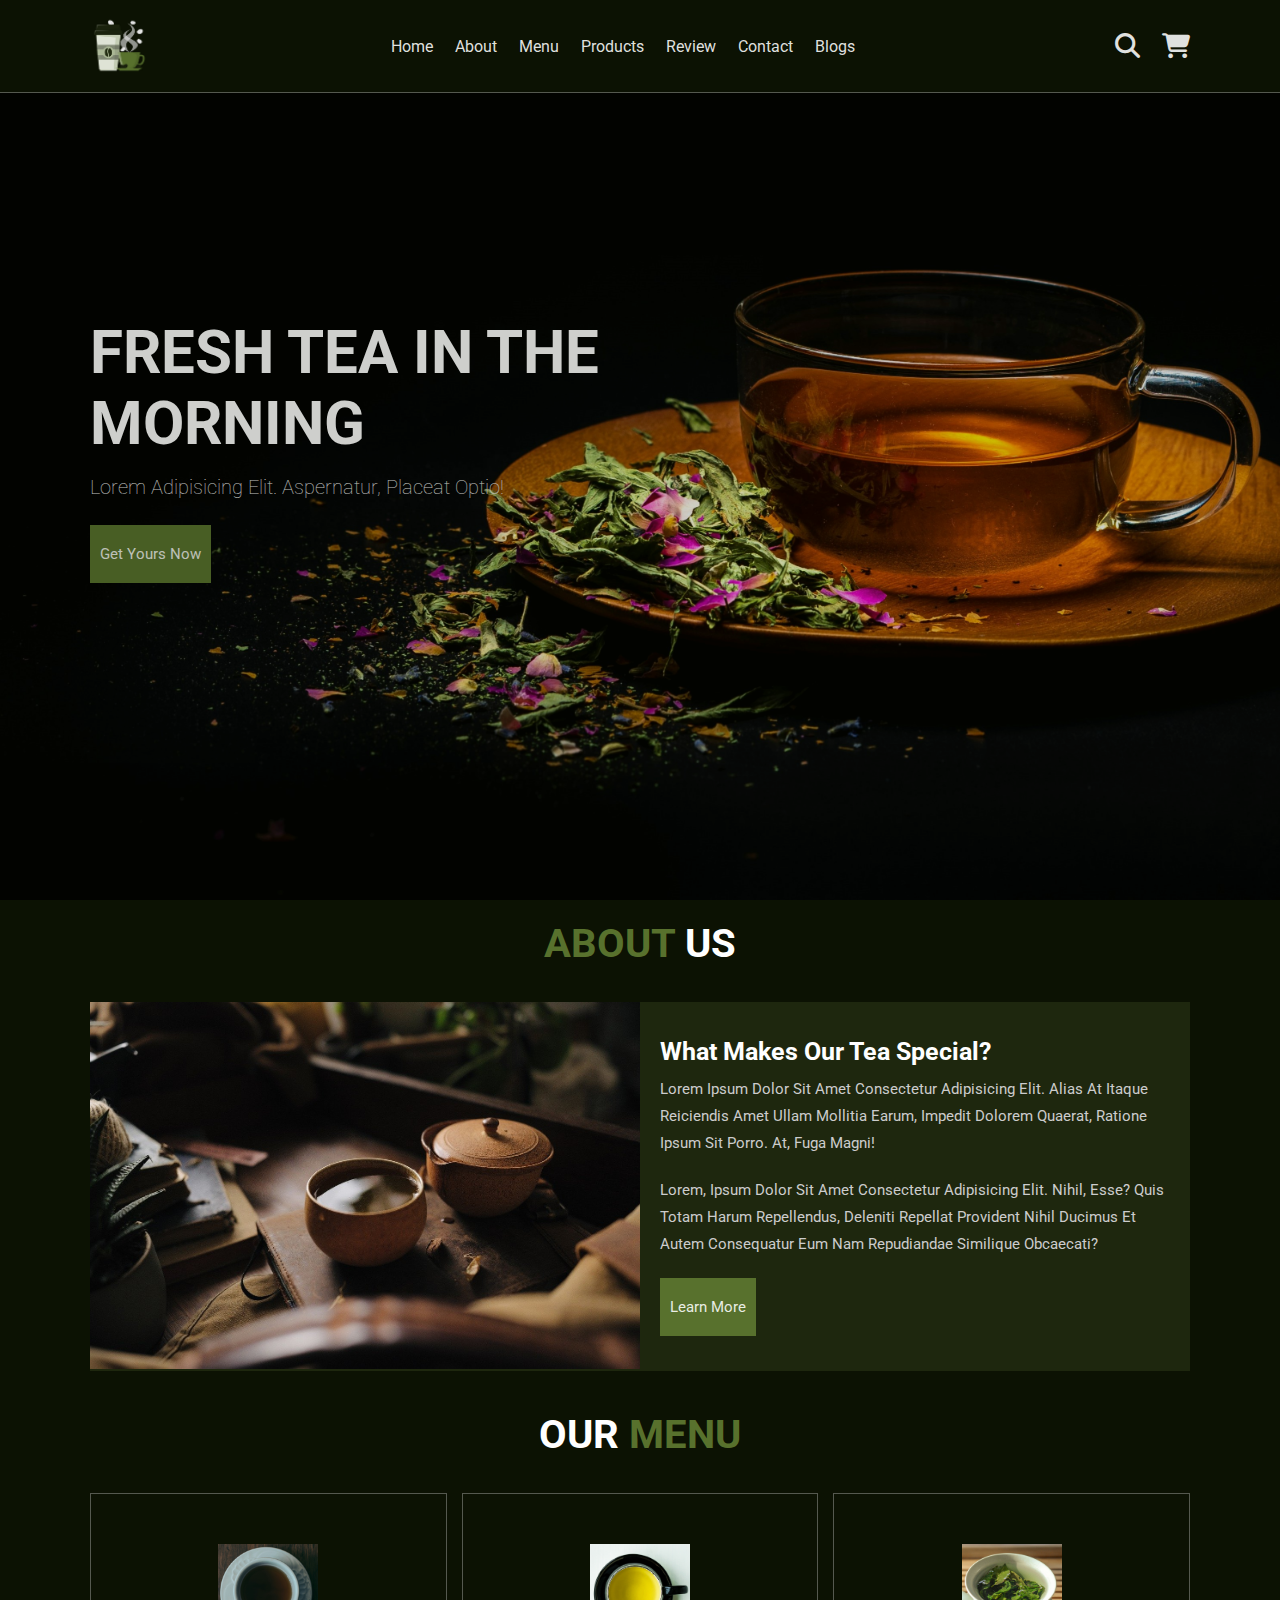
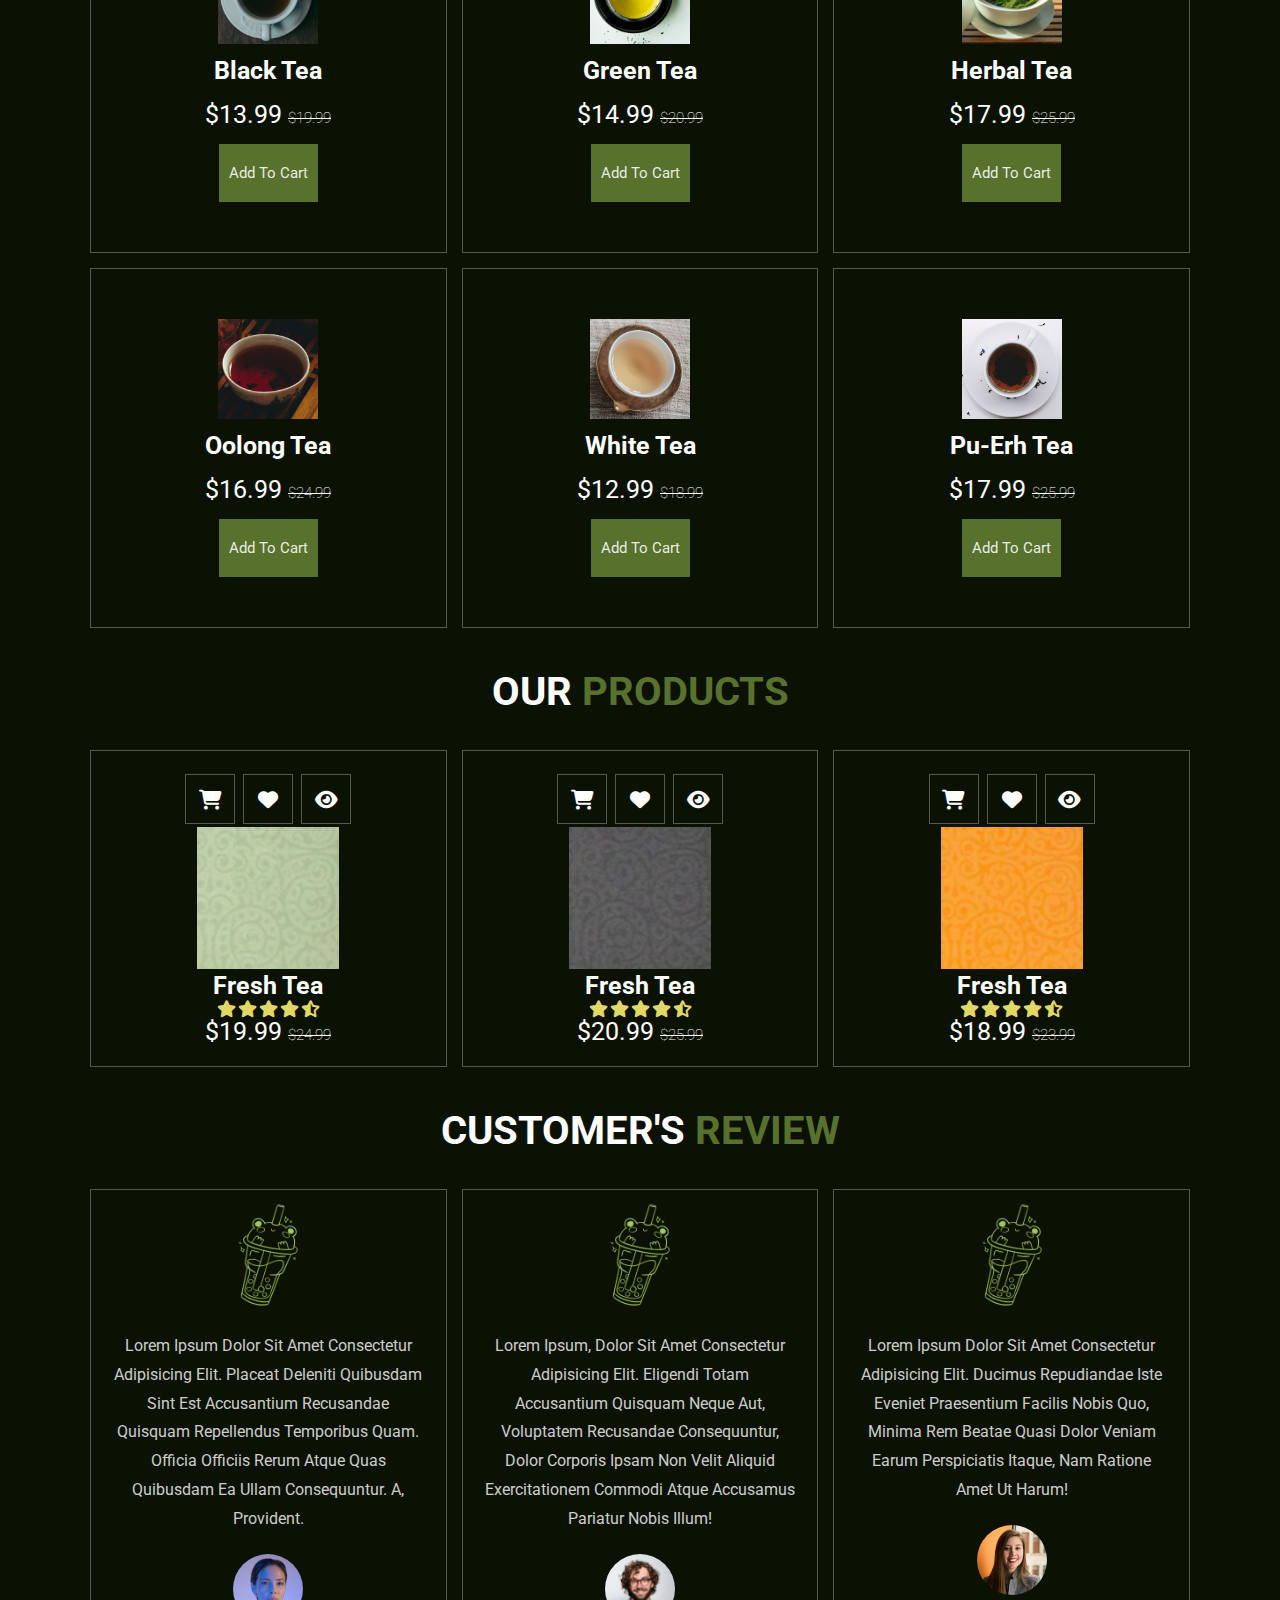
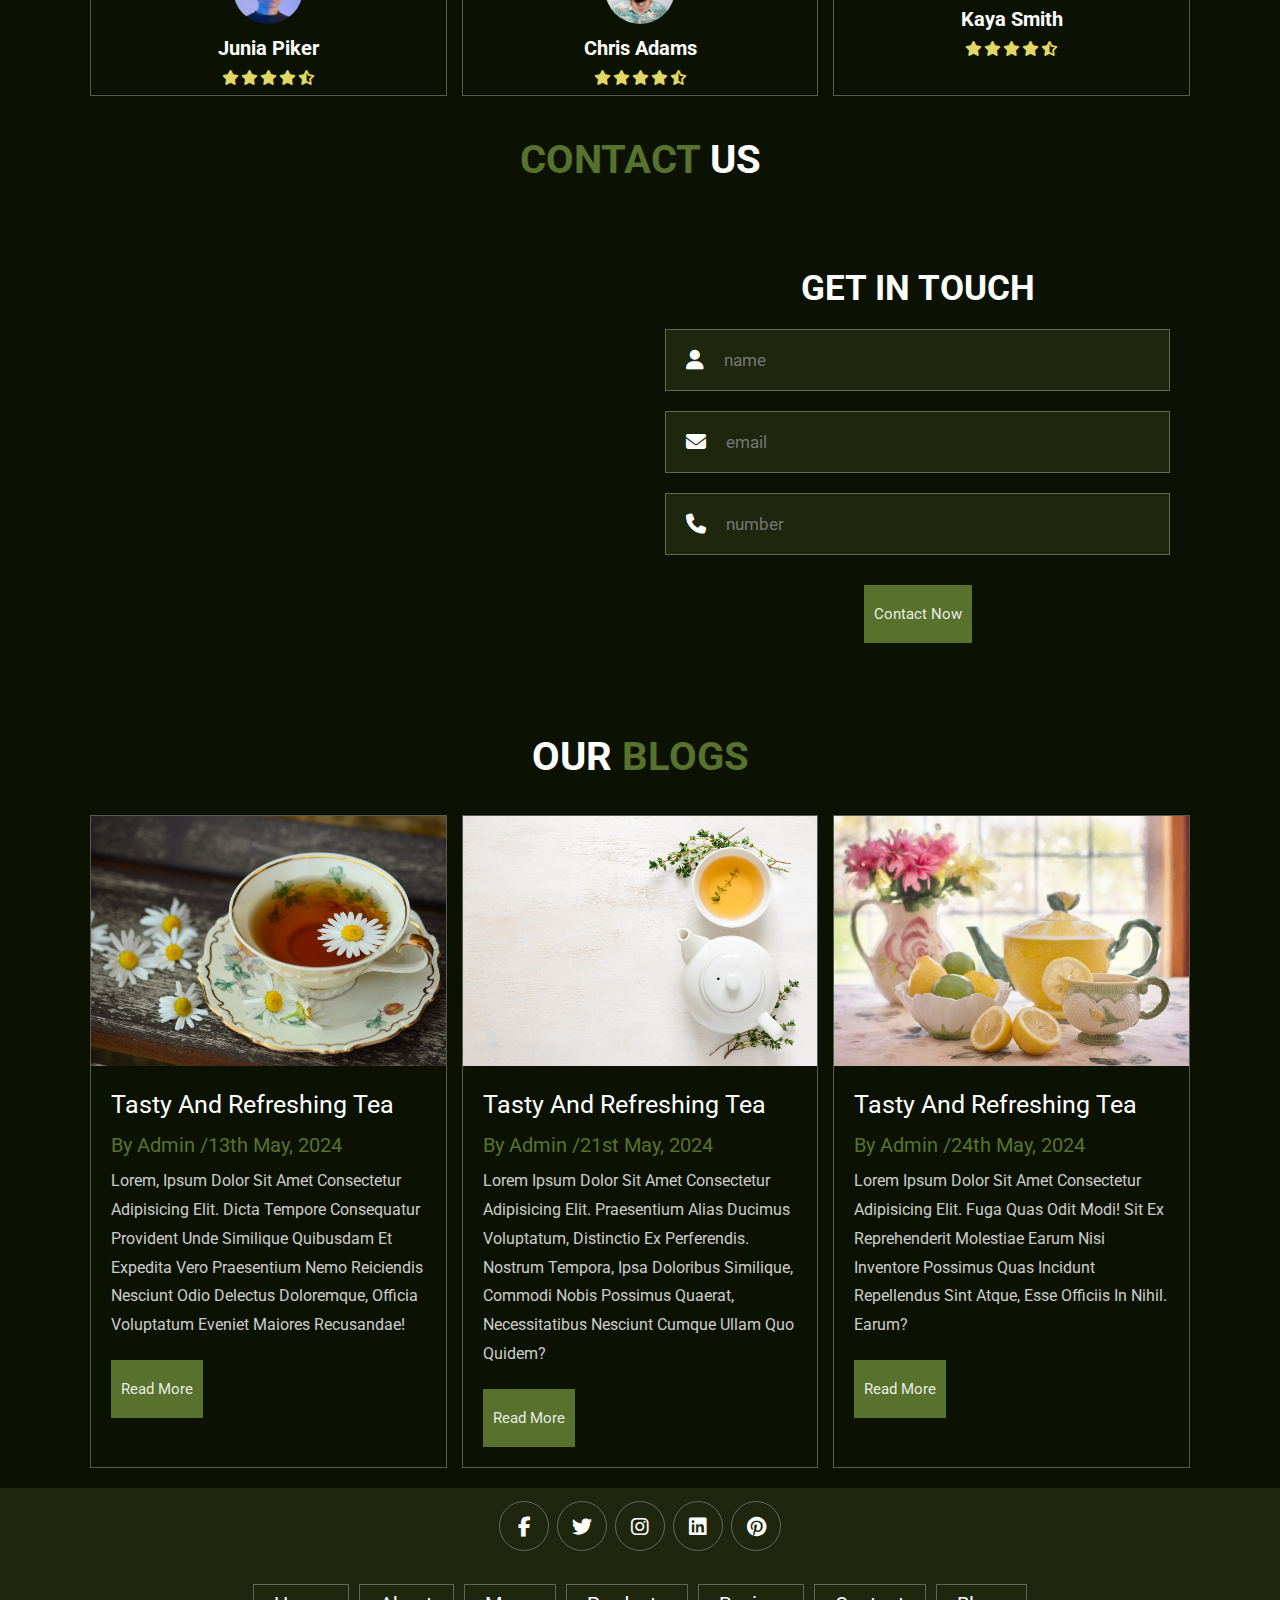
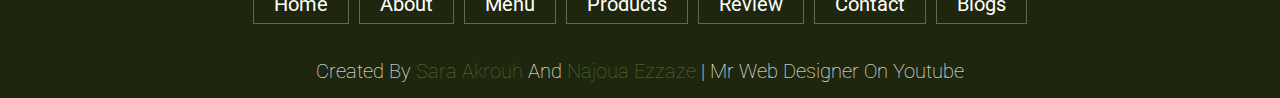
<file: teashop/index.html>
<!DOCTYPE html>
<html lang="en">
<head>
    <meta charset="UTF-8">
    <meta name="viewport" content="width=device-width, initial-scale=1.0">
    <title>tea shop website</title>
    <link rel="stylesheet" href="https://cdnjs.cloudflare.com/ajax/libs/font-awesome/6.5.2/css/all.min.css">
    <link rel="stylesheet" href="style.css">
    <link rel="icon" type="image/png" sizes="32x32" href="./images/logo.webp">
</head>
<body>
 <header class="header">
 <a href="#" class="logo">
     <img src="images/coffee cup.png" alt="">
 </a>
    
 <nav class="navbar">
    <a href="#home">home</a>
    <a href="#about">about</a>
     <a href="#menu">menu</a>
    <a href="#products">products</a> 
    <a href="#review">review</a> 
    <a href="#contact">contact</a>
    <a href="#blogs">blogs</a>
    </nav>
    <div class="icons">
    <div class="fas fa-search" id="search-btn"></div> 
    <div class="fas fa-shopping-cart" id="cart-btn"></div>
     <div class="fa fa-bars" id="menu-btn"></div> 
    </div>

<div class="search-form">
    <input type="search" id="search-box" placeholder="search here...">
    <label for="search-box" class="fas fa-search"></label>
</div>
<div class="cart-items-container">
    <div class="cart-item">
        <span class="fas fa-times"></span>
        <img src="images/cart-item-1.png" alt="">
        <div class="content"><h3>cart item 01</h3>
        <div class="price">$14.99/-</div></div>
    </div>

    <div class="cart-item">
        <span class="fas fa-times"></span>
        <img  src="images/cart-item-2.png" alt="">
        <div class="content"><h3>cart item 02</h3>
        <div class="price">$19.99/-</div></div>
    </div>

    
    <div class="cart-item">
        <span class="fas fa-times"></span>
        <img  src="images/cart-item-3.png" alt="">
        <div class="content"><h3>cart item 03</h3>
        <div class="price">$17.99/-</div></div>
    </div>
       
    <div class="cart-item">
        <span class="fas fa-times"></span>
        <img  src="images/cart-item-4.png" alt="">
        <div class="content"><h3>cart item 04</h3>
        <div class="price">$22.99/-</div></div>
    </div>
    <a href="#" class="btn">checkout now</a>
</div>
   </header>
    
   <section class="home" id="home">
<div class="content">
    <h3>fresh tea in the morning</h3>
 <p>Lorem adipisicing elit. 
 Aspernatur, placeat optio!</p>
<a href="#" class="btn">get yours now</a>
</div>


   </section>
<section class="about" id="about">
    <h1 class="heading"><span>about</span> us</h1>
    <div class="row">
        <div class="image">
            <img src="images/about-img.jpg" alt="">
        </div>
        <div class="content">
            <h3>what makes our tea special?</h3>
            <p>Lorem ipsum dolor sit amet consectetur adipisicing elit. Alias at
                 itaque reiciendis amet ullam mollitia earum,
                 impedit dolorem quaerat, ratione ipsum sit porro. At, fuga magni!</p>
            <p>Lorem, ipsum dolor sit amet consectetur adipisicing elit. Nihil, 
                esse? Quis totam harum repellendus, deleniti repellat provident nihil ducimus et autem 
                consequatur eum nam repudiandae similique obcaecati?</p>
                 <a href="#" class="btn">learn more</a>
        </div>
    </div>
</section>
<section class="menu" id="menu">
    <h1 class="heading">our <span>menu</span></h1>
<div class="box-container">
    <div class="box">
        <img  src="images/menu-1.jpg" alt="">
        <h3>black tea</h3>
        <div class="price">$13.99 <span>$19.99</span></div>
        <a href="#" class="btn">add to cart</a>

    </div>

    <div class="box">
        <img  src="images/menu-2.jpg" alt="">
        <h3>green tea</h3>
        <div class="price">$14.99 <span>$20.99</span></div>
        <a href="#" class="btn">add to cart</a>

    </div>
    <div class="box">
        <img src="images/menu-3.jpg" alt="">
        <h3>Herbal tea</h3>
        <div class="price">$17.99 <span>$25.99</span></div>
        <a href="#" class="btn">add to cart</a>

    </div>
    <div class="box">
        <img  src="images/menu-4.jpg" alt="">
        <h3>Oolong tea</h3>
        <div class="price">$16.99 <span>$24.99</span></div>
        <a href="#" class="btn">add to cart</a>

    </div>
    <div class="box">
        <img  src="images/menu-5.jpg" alt="">
        <h3>white tea</h3>
        <div class="price">$12.99 <span>$18.99</span></div>
        <a href="#" class="btn">add to cart</a>

    </div>
    <div class="box">
        <img  src="images/menu-6.jpg" alt="">
        <h3>Pu-erh tea</h3>
        <div class="price">$17.99 <span>$25.99</span></div>
        <a href="#" class="btn">add to cart</a>

    </div>
</div>

</section> 

<section class="products" id="products">
<h1 class="heading">our <span>products</span></h1>
<div class="box-container">
    <div class="box">
      <div class="icons">
        <a href="#" class="fas fa-shopping-cart"></a>
        <a href="#" class="fas fa-heart"></a>
        <a href="#" class="fas fa-eye"></a>
      </div>  
      <img src="images/product-1.png" alt="">
    
    <div class="content">
        <h3>fresh tea</h3>
        <div class="stars">
            <i class="fas fa-star"></i>
            <i class="fas fa-star"></i>
            <i class="fas fa-star"></i>
            <i class="fas fa-star"></i>
            <i class="fas fa-star-half-alt"></i>
        </div>
        <div class="price">$19.99 <span>$24.99</span></div>
    </div></div>

    <div class="box">
        <div class="icons">
          <a href="#" class="fas fa-shopping-cart"></a>
          <a href="#" class="fas fa-heart"></a>
          <a href="#" class="fas fa-eye"></a>
        </div>  
        <img src="images/product-2.png" alt="">
      
      <div class="content">
          <h3>fresh tea</h3>
          <div class="stars">
              <i class="fas fa-star"></i>
              <i class="fas fa-star"></i>
              <i class="fas fa-star"></i>
              <i class="fas fa-star"></i>
              <i class="fas fa-star-half-alt"></i>
          </div>
          <div class="price">$20.99 <span>$25.99</span></div>
      </div></div>

      <div class="box">
        <div class="icons">
          <a href="#" class="fas fa-shopping-cart"></a>
          <a href="#" class="fas fa-heart"></a>
          <a href="#" class="fas fa-eye"></a>
        </div>  
        <img src="images/product-3.png" alt="">
      
      <div class="content">
          <h3>fresh tea</h3>
          <div class="stars">
              <i class="fas fa-star"></i>
              <i class="fas fa-star"></i>
              <i class="fas fa-star"></i>
              <i class="fas fa-star"></i>
              <i class="fas fa-star-half-alt"></i>
          </div>
          <div class="price">$18.99 <span>$23.99</span></div>
      </div></div>
</div>

</section>
<section class="review" id="review">
<h1 class="heading">customer's <span>review</span></h1>
<div class="box-container">
    <div class="box">
        <img src="images/icon.webp" class="quote" alt="">
        <p>Lorem ipsum dolor sit amet consectetur adipisicing elit. Placeat deleniti quibusdam sint est accusantium recusandae quisquam repellendus temporibus quam. Officia officiis rerum
             atque quas quibusdam ea ullam consequuntur. A, provident.</p>
         <img src="images/pic-1.jpg" class="user" alt="">  
         <h3>junia piker</h3> 
         <div class="stars">
            <i class="fas fa-star"></i>
            <i class="fas fa-star"></i>
            <i class="fas fa-star"></i>
            <i class="fas fa-star"></i>
            <i class="fas fa-star-half-alt"></i>
        </div>
    </div>
    <div class="box">
        <img  src="images/icon.webp" class="quote" alt="">
        <p>Lorem ipsum, dolor sit amet consectetur adipisicing elit. Eligendi totam accusantium quisquam neque aut, voluptatem recusandae consequuntur, dolor corporis ipsam non velit aliquid 
            exercitationem commodi atque accusamus pariatur nobis illum!</p>
         <img src="images/pic-2.jpg" class="user" alt="">  
         <h3>chris adams</h3> 
         <div class="stars">
            <i class="fas fa-star"></i>
            <i class="fas fa-star"></i>
            <i class="fas fa-star"></i>
            <i class="fas fa-star"></i>
            <i class="fas fa-star-half-alt"></i>
        </div>
    </div>
    <div class="box">
        <img  src="images/icon.webp" class="quote" alt="">
        <p>Lorem ipsum dolor sit amet consectetur adipisicing elit. Ducimus repudiandae iste eveniet praesentium facilis nobis quo, minima rem beatae quasi dolor
             veniam earum perspiciatis itaque, nam ratione amet ut harum!</p>
         <img src="images/pic-3.jpg" class="user" alt="">  
         <h3>kaya smith</h3> 
         <div class="stars">
            <i class="fas fa-star"></i>
            <i class="fas fa-star"></i>
            <i class="fas fa-star"></i>
            <i class="fas fa-star"></i>
            <i class="fas fa-star-half-alt"></i>
        </div>
    </div>
</div>

</section>
<section class="contact" id="contact">
<h1 class="heading"><span>contact</span> us</h1>
<div class="row">
    <iframe class="map" src="https://www.google.com/maps/embed?pb=!1m18!1m12!1m3!1d3399456.584455348!2d-9.15689433709427!3d33.68871318445056!2m3!1f0!2f0!3f0!3m2!1i1024!2i768!4f13.1!3m3!1m2!1s0xd0b81e59f646f6d%3A0xb78a125eff519f58!2sEcole%20Marocaine%20des%20Sciences%20de%20l&#39;Ing%C3%A9nieur%20(EMSI)!5e0!3m2!1sen!2sma!4v1716596528934!5m2!1sen!2sma" width="600" height="450" style="border:0;" 
    allowfullscreen="" loading="lazy"></iframe>
<form action="">
    <h3>get in touch</h3>
  <div class="inputBox">
    <span class="fas fa-user"></span>
    <input type="text" placeholder="name">
  </div>  
  <div class="inputBox">
    <span class="fas fa-envelope"></span>
    <input type="email" placeholder="email">
  </div>  
  <div class="inputBox">
    <span class="fas fa-phone"></span>
    <input type="number" placeholder="number">
  </div>  
  <input type="submit" value="contact now" class="btn">
</form>

    </div>
</section>

<section class="blogs" id="blogs">
    <h1 class="heading"> our <span>blogs</span></h1>
    <div class="box-container">
      <div class="box">
        <div class="image">
            <img src="images/blog-1.jpg" alt="">
        </div>
        <div class="content">
          <a href="#" class="title">tasty and refreshing tea</a>  
          <span>by admin /13th may, 2024</span>
          <p>Lorem, ipsum dolor sit amet consectetur adipisicing elit. Dicta tempore consequatur provident unde similique quibusdam et expedita vero
             praesentium nemo reiciendis nesciunt odio delectus doloremque,
              officia voluptatum eveniet maiores recusandae!</p>
              <a href="#" class="btn">read more</a>
        </div>
        
      </div>
      <div class="box">
        <div class="image">
            <img src="images/blog-2.jpg" alt="">
        </div>
        <div class="content">
          <a href="#" class="title">tasty and refreshing tea</a>  
          <span>by admin /21st may, 2024</span>
          <p>Lorem ipsum dolor sit amet consectetur adipisicing elit. Praesentium alias ducimus voluptatum, distinctio ex perferendis. Nostrum tempora,
             ipsa doloribus similique, commodi nobis possimus quaerat, necessitatibus nesciunt cumque ullam quo quidem?</p>
              <a href="#" class="btn">read more</a>
        </div>
        
      </div> 
      <div class="box">
        <div class="image">
            <img src="images/blog-3.jpg" alt="">
        </div>
        <div class="content">
          <a href="#" class="title">tasty and refreshing tea</a>  
          <span>by admin /24th may, 2024</span>
          <p>Lorem ipsum dolor sit amet consectetur adipisicing elit. Fuga quas odit modi! Sit ex reprehenderit molestiae
             earum nisi inventore possimus quas incidunt repellendus sint atque, esse officiis in nihil. Earum?</p>
              <a href="#" class="btn">read more</a>
        </div>
        
      </div> 
    </div>
</section>
<footer class="footer">
    <div class="share">
        <a href="#" class="fab fa-facebook-f"></a>
        <a href="#" class="fab fa-twitter"></a>
        <a href="#" class="fab fa-instagram"></a>
        <a href="#" class="fab fa-linkedin"></a>
        <a href="#" class="fab fa-pinterest">  </a>
  </div>
  <div class="links">
         <a href="#">home</a>
          <a href="#">about</a>
         <a href="#">menu</a>
          <a href="#">products</a> 
          <a href="#">review</a>
          <a href="#">contact</a>
         <a href="#">blogs   </a>
   </div>
   <div class="credit">created by <span>sara akrouh</span> and <span>najoua ezzaze </span>| mr web designer on youtube </div>
</footer>
  <script src="script.js"></script>  
</body>
    
</html>
</file>
<file: teashop/style.css>
@import url('https://fonts.googleapis.com/css2?family=Roboto:wght@100;300;400;500;700&display=swap');


:root{
    --main-color: #58712d;
    --black: #1e270e;
    --bg: #0c1203;
    --border:.1rem solid rgba(255,255,255,.3);
}

*{
font-family: 'Roboto', sans-serif;
margin:0; padding:0;
box-sizing: border-box;
outline: none; border:none;
text-decoration: none;
text-transform: capitalize; transition: .2s linear;
}

html{
font-size: 62.5%; overflow-x: hidden;
scroll-padding-top: 9rem; scroll-behavior: smooth;

}
html::-webkit-scrollbar{
width: .8rem;
}
html::-webkit-scrollbar-track{
background: transparent;
}
html::-webkit-scrollbar-thumb{
background: #ffffffe0;
border-radius: 5rem;}

body{
background: var(--bg);

}
section{
    padding: 2rem 7%;
}
.heading{
    text-align: center;
    color: #fff;
    text-transform: uppercase;
    padding-bottom: 3.5rem;
    font-size: 4rem ;
}
.heading span{
    color: var(--main-color);
    text-transform: uppercase;
}
.btn{
    margin-top: 1rem;
    display: inline-block;
    padding: 2rem 1rem;
    font-size: 1.5rem;
    color: #ffffffe0;
    background:var(--main-color) ;
    cursor: pointer;
}
.btn:hover{
    letter-spacing: 1rem;
}
.header {
background: var(--bg);
display: flex;
align-items: center;
justify-content: space-between;
padding:1.5rem 7%;
border-bottom: var(--border);
position: fixed;
top: 0; left: 0; right: 0;
z-index: 1000;
}

.header .logo img{
    height: 6rem;
 
    }
    .header .navbar a{
    margin:0 1rem; font-size: 1.6rem; color: #ffffffe0;
    }
    
    .header .navbar a:hover{
    color:var(--main-color);
    border-bottom: .1rem solid var(--main-color); padding-bottom: .5rem;
    }

.header .icons div{
color: #ffffffe0;
cursor: pointer;
font-size: 2.5rem;
margin-left: 2rem;
}
.header .icons div:hover{
    color: var(--main-color);
}
#menu-btn{
    display: none;
}

.header .search-form{ 
    position: absolute;
    top:115%; right: 7%;
     background:#ffffffe0;
    width: 50rem;
    height: 5rem;
    display: flex;
    align-items: center;
transform: scaleY(0);
transform-origin: top;}

.header .search-form.active{
    transform: scaleY(1);
}
    
.header .search-form input{ 
    height: 100%;
    width: 100%;
    font-size: 1.6rem;
    color:var(--black);
    padding: 1rem;
    text-transform: none;
    }
    
.header .search-form label{ 
    cursor: pointer; 
    font-size: 2.2rem; 
    margin-right: 1.5rem;
     color:var(--black);
}

.header .search-form label:hover{
    color: var(--main-color);
}

.header .cart-items-container{
    position: absolute;
    top: 100%;right: -100%;
    height: calc(100vh - 9.5rem);
    width: 35rem;
    background: #fff;
    padding: 0 1.5rem;

}

.header .cart-items-container.active{
 right: 0;

}


.header .cart-items-container .cart-item{
    position: relative;
    margin: 2rem 0;
    display: flex;
    align-items: center;
    gap: 1.5rem;
}
.header .cart-items-container .cart-item .fa-times{
    position: absolute;
    top: 1rem; right: 1rem;
    font-size: 2rem;
    cursor: pointer;
    color: var(--black);
}
.header .cart-items-container .cart-item .fa-times:hover{
    color: var(--main-color);
}
.header .cart-items-container .cart-item img{
    height: 7rem;
}
.header .cart-items-container .cart-item .content h3{
    font-size: 1.5rem;
    color:var(--black) ;
    padding-bottom: 4rem;
}

.header .cart-items-container .cart-item .content .price{
    font-size: 1rem;
    color:var(--main-color) ;
    
}
.header .cart-items-container .btn{
    width: 100%;
    text-align: center;
}
.home{
    min-height: 100vh;
    display: flex;
    align-items: center;
    background:url(images/home-img.jpg) no-repeat ;
    background-size: cover;
    background-position: center;
    opacity: 80%;
}

.home .content {
    max-width: 60rem;
}

.home .content h3{
    font-size: 6rem;
    text-transform: uppercase;
    color: #fff;
}
.home .content p{
    font-size: 2rem;
    font-weight: lighter;
    line-height: 1.8;
    padding: 1rem 0;
    color: #eee;
}
.about .row{
    display: flex;
    align-items: center;
    background: var(--black);
  flex-wrap: wrap;
}
.about .row .image{
    flex:1 1 45rem ;
}
.about .row .image img{
    width:100% ;
}
.about .row .content{
   flex: 1 1 45rem;
   padding: 2rem;
}
.about .row .content h3{
    font-size: 2.5rem;
    color: #fff;
}
.about .row .content p{
    font-size: 1.5rem;
    color: #ccc;
    padding: 1rem 0;
    line-height:1.8 ;
}
.menu .box-container{
    display: grid;
    grid-template-columns: repeat(auto-fit,minmax(30rem,1fr));
    gap: 1.5rem;
}
.menu .box-container .box{
    padding: 5rem;
    text-align: center;
    border: var(--border);
}
.menu .box-container .box img{
    height: 10rem;
}

.menu .box-container .box h3{
    color: #fff;
    font-size: 2.5rem;
    padding: 1rem 0;
}
.menu .box-container .box .price{
    color: #fff;
    font-size: 2.5rem;
    padding: .51rem 0;
}
.menu .box-container .box .price span{
  
    font-size: 1.5rem;
text-decoration: line-through;
font-weight: lighter;
}

.menu .box-container .box:hover{
    background: #fff;
}
.menu .box-container .box:hover >*{
color: var(--black);}

.products .box-container img{
    width: 45%;
}
.products .box-container{
    display: grid;
    grid-template-columns: repeat(auto-fit,minmax(30rem,1fr));
    gap: 1.5rem;
}
.products .box-container .box{
    text-align: center;
    border: var(--border);
    padding: 2rem;

}

.products .box-container .box .icons a{
    height: 5rem;
    width: 5rem;
    line-height: 5rem;
    
    font-size: 2rem;
    border: var(--border);
    color: #fff;
    margin: .3rem;

}
.products .box-container .box .icons a:hover{
    background: var(--main-color);
}
.products .box-container .box .image{
    padding: 2.5rem 0;
}
.products .box-container .box .image img{
    height: 25rem ;
}
.products .box-container .box .content h3{
    color: #fff;
    font-size: 2.5rem;
}
.products .box-container .box .content .star{
 
    padding: 1.5rem;
}
.products .box-container .box .content i{
   color:#e1d764;
    font-size: 1.7rem;
}
.products .box-container .box .content .price{
    font-size: 2.5rem;
    color:#fff;
}
.products .box-container .box .content .price span{
text-decoration: line-through;
font-weight: lighter;
font-size: 1.5rem;

}
.review .box-container .box .user{
    width: 7rem;
    height: 7rem;
    border-radius: 50%;
    object-fit: cover;
}
.review .box-container  .quote{
    width: 35%;
}


.review .box-container{
    display: grid;
    grid-template-columns: repeat(auto-fit,minmax(30rem,1fr));
    gap: 1.5rem;
}
.review .box-container .box{
    border: var(--border);
    text-align: center;
    padding:1rem 2rem;
}
.review .box-container .box p{
    font-size: 1.6rem;
    line-height: 1.8;
    color:#ccc;
    padding: 2rem 0;
}
.review .box-container .box h3{
    padding:1rem 0;
    font-size: 2rem;
    color: #fff;
}
.review .box-container .box i{
    font-size: 1.5rem;
    color: #e1d764;
}
.contact .row{
    display: flex;
    align-items: var(--black);
    flex-wrap: wrap;
    gap: 1rem;
}
.contact .row .map{
    flex: 1 1 45rem;
    width: 100%;
    object-fit: cover;
}

.contact .row form{
    flex: 1 1 45rem;
    padding: 5rem 2rem;
    text-align: center;
}

.contact .row form h3{
    text-transform: uppercase;
    font-size: 3.5rem;
    color: #fff;
}
.contact .row form .inputBox{
    display: flex;
    align-items: center;
    margin-top: 2rem;
    margin-bottom: 2rem;
    background: var(--black);
    border: var(--border);
}

.contact .row form .inputBox span{
  color: #fff;  
  font-size: 2rem;
  padding-left: 2rem;
}

.contact .row form .inputBox input{
    width: 100%; 
    padding: 2rem;
    font-size: 1.7rem;
    color: #fff;
    text-transform: none;
    background: none;
  }
  .blogs .box-container{
    display: grid;
    grid-template-columns: repeat(auto-fit,minmax(30rem,1fr));
    gap: 1.5rem;
  }
.blogs .box-container  .box{
    border: var(--border);
}
.blogs .box-container  .box .image{
    height: 25rem;
    overflow: hidden;
    width: 100%;
}
.blogs .box-container  .box .image img{
    height: 100%;
    object-fit: cover;
    width: 100%;
}
.blogs .box-container  .box:hover .image img{
    transform:scale(1.2) ;
}
.blogs .box-container  .box .content{
    padding: 2rem;
}

.blogs .box-container  .box .content .title{
    font-size: 2.5rem;
    line-height: 1.5;
    color: #fff;
}

.blogs .box-container  .box .content .title:hover{
   color: var(--main-color); 
}
.blogs .box-container  .box .content span{
    color: var(--main-color);
    display: block;
    padding-top: 1rem;
    font-size: 2rem;
}
.blogs .box-container  .box .content p{
    font-size: 1.6rem;
    line-height: 1.8;
    color: #ccc;
    padding: 1rem 0;
}
.footer{
   background: var(--black); 
   text-align: center;
}
.footer .share{
    padding: 1rem 0;
}
.footer .share a{
    height: 5rem ;
    width: 5rem;
    line-height: 5rem;
    font-size: 2rem;
    color: #fff;
    border: var(--border);
    margin: .3rem;
    border-radius: 50%;
}

.footer .share a:hover{
    background-color: var(--main-color);
}

.footer .links{
    display: flex;
    justify-content:center ;
    flex-wrap: wrap;
    padding: 2rem 0;
    gap: 1rem;
}
.footer .links a{
  padding: .7rem 2rem;  
  color: #fff;
  border: var(--border);
  font-size: 2rem;
}
.footer .links a:hover{
    background-color: var(--main-color);
}
.footer .credit{
    font-size: 2rem;
    color: #fff;
    font-weight: lighter;
    padding: 1.5rem;
}

.footer .credit span{
    color: var(--main-color);
}



@media (max-width:991px){
    html{
        font-size: 55%; 
        
        }
    .header{
        padding: 1rem 2rem;
    }
    section{
        padding: 2rem ;
    }
}

@media (max-width:768px){
    #menu-btn{
        display: inline-block;
    }
    .header .navbar{
        position: absolute;
        top: 100%; right: -100%;
        background: #ffffffe0;
        width: 30rem;
        height:calc(100vh - 9.5rem) ;
    }
    .header .navbar.active{
        right: 0;
       
    }

    .header .navbar a{
        color: var(--black);
        display: block;
       margin: 1.5rem;
        padding: .5rem;
        font-size: 2rem;
    }
    .header .search-form{
        width: 90%;
        right: 2rem;
    }
    .home{
        background-position: left;
        justify-content: center;
        text-align: center;
    }
    .home .content h3{
       font-size: 4.5rem;
     
    }
    .home .content p{
        font-size: 1.5rem;
      
     }
     
    
}

@media (max-width:450px){
    html{
        font-size: 50%; 
        
        }
    }
</file>
